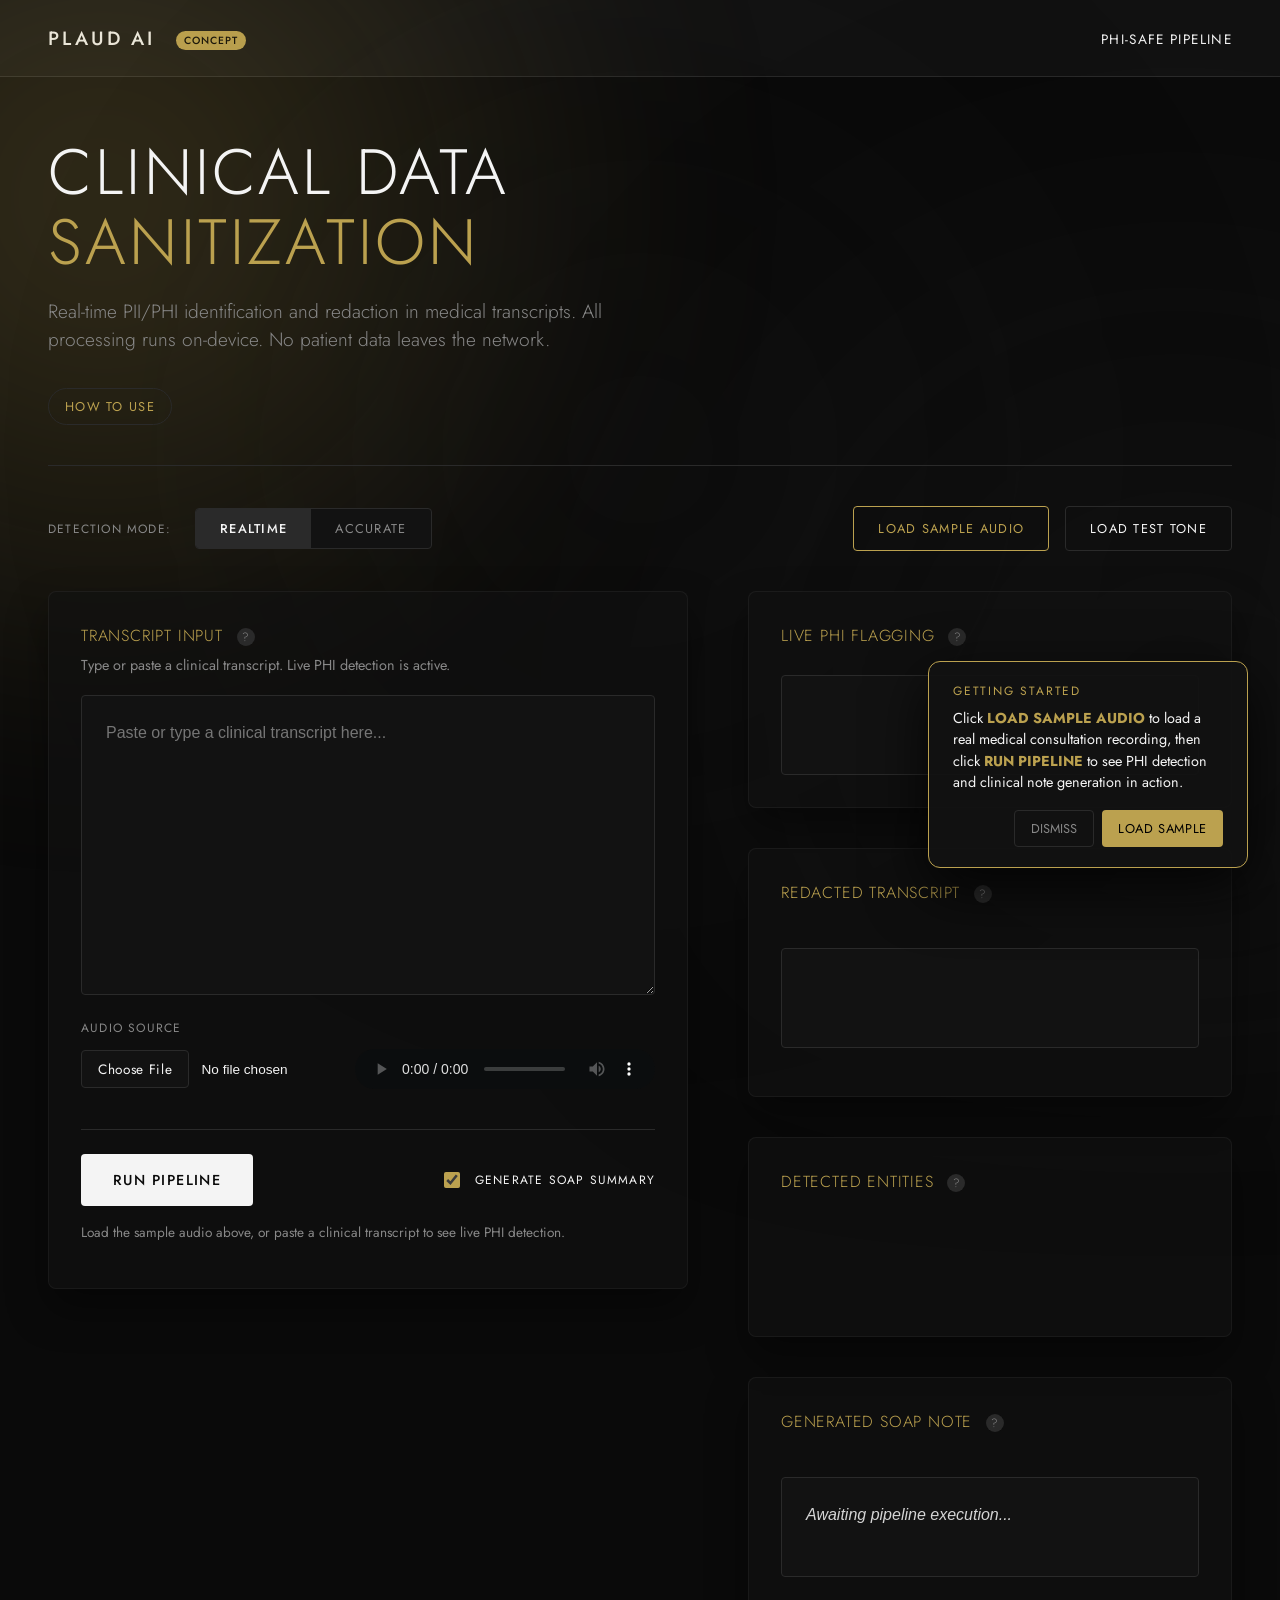
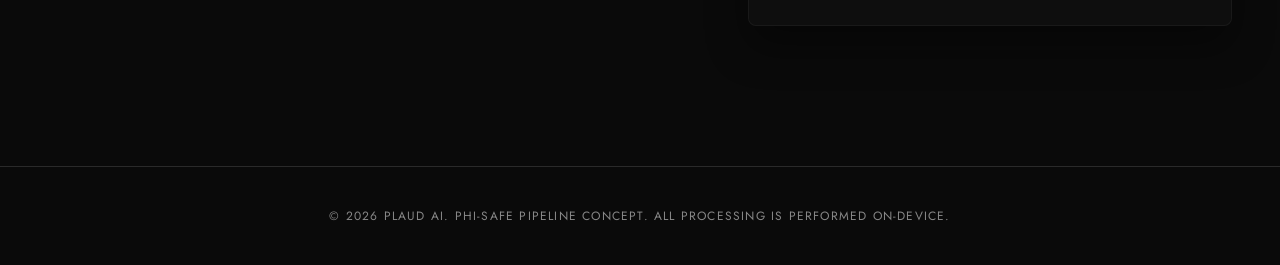
<file: docs/index.html>
<!doctype html>
<html lang="en">
  <head>
    <meta charset="UTF-8" />
    <meta name="viewport" content="width=device-width, initial-scale=1.0" />
    <title>Plaud AI | PHI-Safe Clinical Pipeline Demo</title>
    <meta name="description" content="A proof-of-concept for real-time PII/PHI identification in medical transcripts, built for Plaud's clinical workflow." />
    <link href="https://fonts.googleapis.com/css2?family=Jost:wght@300;400;500;600&display=swap" rel="stylesheet">
    <link rel="stylesheet" href="static/style.css" />
    <style>
      /* Spinner Overlay */
      .spinner-overlay {
        display: none;
        position: fixed;
        inset: 0;
        background: rgba(10, 10, 10, 0.85);
        z-index: 9999;
        flex-direction: column;
        align-items: center;
        justify-content: center;
        gap: 24px;
        backdrop-filter: blur(4px);
      }
      .spinner-overlay.active { display: flex; }
      .spinner {
        width: 56px; height: 56px;
        border: 3px solid rgba(187, 161, 79, 0.2);
        border-top-color: var(--accent-gold);
        border-radius: 50%;
        animation: spin 0.8s linear infinite;
      }
      @keyframes spin { to { transform: rotate(360deg); } }
      .spinner-label {
        font-family: 'Jost', sans-serif;
        font-size: 0.85rem;
        letter-spacing: 0.15em;
        color: var(--accent-gold);
        text-transform: uppercase;
      }
      .spinner-steps { display: flex; flex-direction: column; align-items: center; gap: 8px; }
      .spinner-step { font-size: 0.8rem; color: var(--text-muted); letter-spacing: 0.05em; opacity: 0; transition: opacity 0.5s; }
      .spinner-step.visible { opacity: 1; }

      /* Tour overlay */
      .tour-overlay {
        position: fixed;
        bottom: 32px; right: 32px;
        background: rgba(18,18,18,0.95);
        border: 1px solid var(--accent-gold);
        border-radius: 12px;
        padding: 20px 24px;
        max-width: 320px;
        z-index: 100;
        box-shadow: 0 20px 60px rgba(0,0,0,0.8);
        animation: slideUp 0.4s ease;
      }
      @keyframes slideUp { from { opacity:0; transform: translateY(20px);} to { opacity:1; transform: translateY(0);} }
      .tour-title { font-family: 'Jost', sans-serif; font-size: 0.75rem; letter-spacing: 0.15em; color: var(--accent-gold); text-transform: uppercase; margin-bottom: 8px; }
      .tour-text { font-size: 0.9rem; color: var(--text-main); line-height: 1.5; margin: 0 0 16px; }
      .tour-actions { display: flex; gap: 8px; justify-content: flex-end; }
      .tour-btn { background: var(--accent-gold); color: #000; border: none; padding: 8px 16px; font-family: 'Jost', sans-serif; font-size: 0.8rem; letter-spacing: 0.05em; cursor: pointer; border-radius: 4px; }
      .tour-skip { background: transparent; color: var(--text-muted); border: 1px solid var(--border-color); padding: 8px 16px; font-family: 'Jost', sans-serif; font-size: 0.8rem; cursor: pointer; border-radius: 4px; }

      /* Results reveal animation */
      .result-reveal { animation: resultFade 0.5s ease forwards; }
      @keyframes resultFade { from { opacity:0; transform: translateY(8px); } to { opacity:1; transform: translateY(0); } }

      /* Nav badge */
      .demo-badge { font-size: 0.65rem; letter-spacing: 0.1em; background: var(--accent-gold); color: #000; padding: 2px 8px; border-radius: 999px; margin-left: 12px; vertical-align: middle; }
    </style>
  </head>
  <body>
    <!-- Parallax Background Layers -->
    <div class="bg-layer bg1"></div>
    <div class="bg-layer bg2"></div>
    <div class="bg-layer bg3"></div>

    <!-- Spinner Overlay -->
    <div id="spinnerOverlay" class="spinner-overlay" aria-live="polite">
      <div class="spinner"></div>
      <div class="spinner-steps">
        <div class="spinner-label">Processing</div>
        <div class="spinner-step" id="step1">Analyzing audio transcript...</div>
        <div class="spinner-step" id="step2">Detecting PHI entities with Presidio...</div>
        <div class="spinner-step" id="step3">Redacting sensitive information...</div>
        <div class="spinner-step" id="step4">Generating clinical SOAP note...</div>
      </div>
    </div>

    <!-- Guided Tour -->
    <div id="tourOverlay" class="tour-overlay">
      <div class="tour-title">Getting Started</div>
      <p class="tour-text">Click <strong style="color:var(--accent-gold)">LOAD SAMPLE AUDIO</strong> to load a real medical consultation recording, then click <strong style="color:var(--accent-gold)">RUN PIPELINE</strong> to see PHI detection and clinical note generation in action.</p>
      <div class="tour-actions">
        <button class="tour-skip" onclick="closeTour()">DISMISS</button>
        <button class="tour-btn" onclick="closeTour(); document.getElementById('loadSample').click()">LOAD SAMPLE</button>
      </div>
    </div>

    <!-- Top Navigation Bar -->
    <nav class="top-nav">
      <div class="logo">PLAUD AI <span class="demo-badge">CONCEPT</span></div>
      <div class="nav-links">
        <a href="#">PHI-SAFE PIPELINE</a>
      </div>
    </nav>

    <main class="shell">
      <header class="hero">
        <div class="hero-content">
          <h1>CLINICAL DATA <br><span class="accent-text">SANITIZATION</span></h1>
          <p class="subtitle">Real-time PII/PHI identification and redaction in medical transcripts. All processing runs on-device. No patient data leaves the network.</p>
        </div>
        <div class="hero-instructions" data-tooltip="Step 1: Click LOAD SAMPLE AUDIO to load a real consultation recording.&#10;Step 2: Click RUN PIPELINE to process the audio.&#10;Step 3: Review the flagged entities, redacted transcript, and generated SOAP note.">
          HOW TO USE
        </div>
      </header>

      <div class="divider"></div>

      <section class="controls fade-in">
        <div class="controls-left">
          <span class="mode-label">DETECTION MODE:</span>
          <div class="mode-toggle">
            <button id="modeRealtime" class="mode active">REALTIME</button>
            <button id="modeAccurate" class="mode">ACCURATE</button>
          </div>
        </div>
        <div class="actions">
          <button id="loadSample" class="btn-outline pulse-btn" data-tooltip="Load a real de-identified medical consultation recording to see the pipeline in action.">LOAD SAMPLE AUDIO</button>
          <button id="loadTone" class="btn-outline">LOAD TEST TONE</button>
        </div>
      </section>

      <section class="panel-grid fade-in">

        <!-- Left Column: Input -->
        <div class="col-left">
          <article class="panel">
            <div class="panel-header">
              <h3>TRANSCRIPT INPUT <span class="tooltip-icon" data-tooltip="Paste a medical transcript here. PHI entities are identified in real time as you type, with zero latency.">?</span></h3>
              <p class="panel-desc">Type or paste a clinical transcript. Live PHI detection is active.</p>
            </div>
            <textarea id="transcriptInput" placeholder="Paste or type a clinical transcript here..."></textarea>

            <div class="audio-section">
              <span class="audio-label">AUDIO SOURCE</span>
              <div class="audio-row">
                <input id="audioInput" class="file-input" type="file" accept="audio/*" />
                <audio id="audioPreview" controls class="custom-audio"></audio>
              </div>
            </div>

            <div class="pipeline-row">
              <button id="runPipeline" class="btn-primary">RUN PIPELINE</button>
              <label class="checkbox-label">
                <input type="checkbox" id="includeSoap" checked />
                <span class="checkbox-text">GENERATE SOAP SUMMARY</span>
              </label>
            </div>
            <p id="status" class="status-text"></p>
          </article>
        </div>

        <!-- Right Column: Outputs -->
        <div class="col-right">

          <article class="panel output-panel">
            <div class="panel-header">
              <h3>LIVE PHI FLAGGING <span class="tooltip-icon" data-tooltip="Identified PHI entities are highlighted inline within the original transcript. Entity type labels appear alongside each detected value.">?</span></h3>
            </div>
            <div id="highlighted" class="content-box highlight"></div>
          </article>

          <article class="panel output-panel">
            <div class="panel-header">
              <h3>REDACTED TRANSCRIPT <span class="tooltip-icon" data-tooltip="The exact original transcript with PHI values replaced by entity-type tags. Word order and clinical content are preserved verbatim.">?</span></h3>
            </div>
            <pre id="redacted" class="content-box"></pre>
          </article>

          <article class="panel output-panel">
            <div class="panel-header">
              <h3>DETECTED ENTITIES <span class="tooltip-icon" data-tooltip="A full list of identified PHI entities, their original values, and detection confidence scores.">?</span></h3>
            </div>
            <div id="entityChips" class="chips-container"></div>
          </article>

          <article class="panel output-panel">
            <div class="panel-header">
              <h3>GENERATED SOAP NOTE <span class="tooltip-icon" data-tooltip="Structured clinical note generated by the local language model using only the redacted transcript. No PHI is passed to the model at any point.">?</span></h3>
            </div>
            <pre id="soap" class="content-box soap-box">Awaiting pipeline execution...</pre>
          </article>

        </div>
      </section>
    </main>

    <footer class="footer">
      <p>&copy; 2026 Plaud AI. PHI-Safe Pipeline Concept. All processing is performed on-device.</p>
    </footer>

    <script>
      // ─── Constants ──────────────────────────────────────────────────────────
      // Real transcript produced by Whisper (accurate mode) on the sample audio
      const SAMPLE_TRANSCRIPT = `Hi. Hi there, it's Dr Smith from Babylon. Hi. Can you confirm your name, date of birth and your home address please? Yes, my name is Mary Jones. My date of birth is January 1st, 1980 and my address is Sixties Lone Avenue, London. Okay, are you in a private place where you can have a consultation today? Absolutely. What can I do for you? So, a couple things, I think I may have overdone my workouts and now my knees are hurting and they're clicking a lot and it's starting to worry me. I can't run very far anymore without just feeling pain in my knees and then sometimes I also get this weird tingling in my toes. So yeah, that's it. I'm just concerned and I figured, you know, I'd call and see if you can help me figure out what's going on. Okay, that's fine. So when do you think it started? So probably it's been about two weeks. Okay. And any joint problems before that? You know, not really. I mean, I play a lot of sports and I had a, like I placed some ice hockey and I had this injury a few months ago. You know, I just like fell on the ice and, you know, had a huge bruise, but I think that's about it. Okay. So at the moment, just tell me about the exercise that you're doing normally. So I'm training. Well, I'm currently training for a marathon. It's going to happen in June. And so I'm trying to run like, I mean, right now I'm actually not even doing such long runs, maybe like seven or eight miles. And so I started about maybe a month ago. I'm like, you know, four or five miles, and I've just done like a couple of seven mile runs. And then, and then, you know, I go to the gym like two times a week and kind of do my usual routine. But yeah, I think the only thing that's really different has have been the runs, the longer runs. And have you had any times when the knee feels like it's giving way underneath you? Um, well, what do you mean by that? I'm not sure what what it means. So it means if you're if you're there and you just feel it sort of jolt, like give way feel unstable underneath you. Not not that. I mean, it just kind of starts hurting, you know. And does it hurt? How far into the run does it generally hurt? You know, I would say it probably starts like after maybe 20 minutes or so, which is probably, I don't know, like somewhere around mile three, maybe one and a half or three miles. Okay, oh, you're fast. I'm switching my kilometers in miles. I'm not sure. Sorry. And do you have to stop running or can you run through the pain? Yeah, that is a good question. So you know, the last few times, the last time actually stopped, I mean, I ran a little bit longer, but then I stopped because it was, I feel like it's getting worse. And when I started doing my abs, that you know, when I do my abs, it kind of required me to move my, you know, to kind of go from the flex position of my knees and straighten my legs. Then I hear all this clicking. Okay. And I think that's also freaked me out. And I just figured you know, something wrong. You said before it's both knees. So it's more, it's actually my right knee. It hurts. Any problems with your left one? No. Okay, can you just describe in the knee or show me where about the pain is happening, mainly? So, you know, I just want to say that I'm not sure if I'm so, you know, I feel it, it's kind of weird. I feel it in the middle, but I almost feel like maybe kind of`;

      // Real PHI entities detected by Presidio on the above transcript
      const MOCK_PHI = [
        { entity: "PERSON",    value: "Dr Smith",          confidence: "0.85" },
        { entity: "LOCATION",  value: "Babylon",           confidence: "0.85" },
        { entity: "PERSON",    value: "Mary Jones",        confidence: "0.85" },
        { entity: "DATE_TIME", value: "January 1st, 1980", confidence: "0.85" },
        { entity: "LOCATION",  value: "London",            confidence: "0.85" },
        { entity: "DATE_TIME", value: "about two weeks",   confidence: "0.85" },
        { entity: "DATE_TIME", value: "a few months ago",  confidence: "0.85" },
        { entity: "DATE_TIME", value: "June",              confidence: "0.85" },
        { entity: "DATE_TIME", value: "a month ago",       confidence: "0.85" },
        { entity: "DATE_TIME", value: "20 minutes",        confidence: "0.85" },
      ];

      // Real redacted transcript produced by Presidio on the above transcript
      const MOCK_REDACTED = `Hi. Hi there, it's <PERSON> from <LOCATION>. Hi. Can you confirm your name, date of birth and your home address please? Yes, my name is <PERSON>. My date of birth is <DATE_TIME> and my address is Sixties Lone Avenue, <LOCATION>. Okay, are you in a private place where you can have a consultation today? Absolutely. What can I do for you? So, a couple things, I think I may have overdone my workouts and now my knees are hurting and they're clicking a lot and it's starting to worry me. I can't run very far anymore without just feeling pain in my knees and then sometimes I also get this weird tingling in my toes. So yeah, that's it. I'm just concerned and I figured, you know, I'd call and see if you can help me figure out what's going on. Okay, that's fine. So when do you think it started? So probably it's been <DATE_TIME>. Okay. And any joint problems before that? You know, not really. I mean, I play a lot of sports and I had a, like I placed some ice hockey and I had this injury <DATE_TIME>. You know, I just like fell on the ice and, you know, had a huge bruise, but I think that's about it. Okay. So at the moment, just tell me about the exercise that you're doing normally. So I'm training. Well, I'm currently training for a marathon. It's going to happen in <DATE_TIME>. And so I'm trying to run like, I mean, right now I'm actually not even doing such long runs, maybe like seven or eight miles. And so I started about maybe <DATE_TIME>. I'm like, you know, four or five miles, and I've just done like a couple of seven mile runs. And then, and then, you know, I go to the gym like two times a week and kind of do my usual routine. But yeah, I think the only thing that's really different has have been the runs, the longer runs. And have you had any times when the knee feels like it's giving way underneath you? Um, well, what do you mean by that? I'm not sure what what it means. So it means if you're if you're there and you just feel it sort of jolt, like give way feel unstable underneath you. Not not that. I mean, it just kind of starts hurting, you know. And does it hurt? How far into the run does it generally hurt? You know, I would say it probably starts like after maybe <DATE_TIME> or so, which is probably, I don't know, like somewhere around mile three, maybe one and a half or three miles. Okay, oh, you're fast. I'm switching my kilometers in miles. I'm not sure. Sorry. And do you have to stop running or can you run through the pain? Yeah, that is a good question. So you know, the last few times, the last time actually stopped, I mean, I ran a little bit longer, but then I stopped because it was, I feel like it's getting worse. And when I started doing my abs, that you know, when I do my abs, it kind of required me to move my, you know, to kind of go from the flex position of my knees and straighten my legs. Then I hear all this clicking. Okay. And I think that's also freaked me out. And I just figured you know, something wrong. You said before it's both knees. So it's more, it's actually my right knee. It hurts. Any problems with your left one? No. Okay, can you just describe in the knee or show me where about the pain is happening, mainly? So, you know, I just want to say that I'm not sure if I'm so, you know, I feel it, it's kind of weird. I feel it in the middle, but I almost feel like maybe kind of`;

      const ENTITY_COLORS = {
        PERSON:           "#3F1D24",
        DATE_TIME:        "#1E293B",
        LOCATION:         "#362F1C",
        PHONE_NUMBER:     "#172554",
        EMAIL_ADDRESS:    "#064E3B",
        MEDICAL_LICENSE:  "#451A03",
        US_DRIVER_LICENSE:"#312E81",
        US_SSN:           "#4C1D95",
        AGE:              "#1F2937",
      };

      // ─── State ───────────────────────────────────────────────────────────────
      const state = { mode: "realtime", audioFile: null, liveTimer: null };
      const el = (id) => document.getElementById(id);

      // ─── Live Mock Detection ─────────────────────────────────────────────────
      function detectPhiInText(text) {
        const patterns = [
          { type: "US_SSN",           re: /\b\d{3}-\d{2}-\d{4}\b/g,                   score: 0.99 },
          { type: "PHONE_NUMBER",     re: /\b(\+1[-.\s]?)?\(?\d{3}\)?[-.\s]\d{3}[-.\s]\d{4}\b/g, score: 0.99 },
          { type: "MEDICAL_LICENSE",  re: /\bMRN[-\s]?\d+[-\d]*\b/gi,                 score: 0.95 },
          { type: "EMAIL_ADDRESS",    re: /\b[A-Za-z0-9._%+-]+@[A-Za-z0-9.-]+\.[A-Z]{2,}\b/gi, score: 0.98 },
          { type: "DATE_TIME",        re: /\b(?:Jan|Feb|Mar|Apr|May|Jun|Jul|Aug|Sep|Oct|Nov|Dec)[a-z]*\.?\s+\d{1,2},?\s+\d{4}\b/gi, score: 0.97 },
          { type: "AGE",              re: /\b\d{1,3}-year-old\b/gi,                    score: 0.91 },
          { type: "PERSON",           re: /\bDr\.?\s+[A-Z][a-z]+(?:\s+[A-Z][a-z]+)?\b/g, score: 0.94 },
        ];
        const hits = [];
        const covered = new Set();
        for (const { type, re, score } of patterns) {
          let m;
          while ((m = re.exec(text)) !== null) {
            const key = `${m.index}-${m.index + m[0].length}`;
            if (!covered.has(key)) {
              hits.push({ entity: type, value: m[0], start: m.index, end: m.index + m[0].length, score });
              covered.add(key);
            }
          }
        }
        return hits.sort((a, b) => a.start - b.start);
      }

      function colorize(text, hits) {
        if (!text) return "";
        let out = "", cursor = 0;
        const escape = (s) => s.replace(/&/g,"&amp;").replace(/</g,"&lt;").replace(/>/g,"&gt;");
        for (const h of hits) {
          if (h.start < cursor) continue;
          out += escape(text.slice(cursor, h.start));
          const color = ENTITY_COLORS[h.entity] || "#1E293B";
          out += `<mark style="background:${color};border:1px solid rgba(255,255,255,0.15);padding:2px 5px;border-radius:4px;">${escape(h.value)} <b>${h.entity}</b></mark>`;
          cursor = h.end;
        }
        out += escape(text.slice(cursor));
        return out.replace(/\n/g, "<br>");
      }

      function redactText(text, hits) {
        if (!hits.length) return text;
        let out = "", cursor = 0;
        for (const h of [...hits].sort((a,b) => a.start - b.start)) {
          if (h.start < cursor) continue;
          out += text.slice(cursor, h.start) + `<${h.entity}>`;
          cursor = h.end;
        }
        return out + text.slice(cursor);
      }

      function renderChips(hits) {
        const container = el("entityChips");
        container.innerHTML = "";
        for (const h of hits) {
          const d = document.createElement("div");
          d.className = "entity-chip result-reveal";
          d.innerHTML = `<span class="chip-type">${h.entity}</span><span class="chip-val">${h.value}</span><span class="chip-conf">${h.score?.toFixed(2) ?? h.confidence}</span>`;
          container.appendChild(d);
        }
      }

      function runLiveGuard() {
        const text = el("transcriptInput").value || "";
        if (!text.trim()) {
          el("highlighted").innerHTML = "";
          el("redacted").textContent = "";
          el("entityChips").innerHTML = "";
          return;
        }
        const hits = detectPhiInText(text);
        el("highlighted").innerHTML = colorize(text, hits);
        el("redacted").textContent = redactText(text, hits);
        renderChips(hits);
      }

      // ─── Spinner Helpers ─────────────────────────────────────────────────────
      const STEPS = ["step1","step2","step3","step4"];
      let stepIndex = 0, stepInterval = null;

      function showSpinner() {
        const ov = el("spinnerOverlay");
        STEPS.forEach(s => el(s).classList.remove("visible"));
        ov.classList.add("active");
        stepIndex = 0;
        el(STEPS[stepIndex]).classList.add("visible");
        stepInterval = setInterval(() => {
          stepIndex++;
          if (stepIndex < STEPS.length) el(STEPS[stepIndex]).classList.add("visible");
          else clearInterval(stepInterval);
        }, 900);
      }

      function hideSpinner() {
        clearInterval(stepInterval);
        el("spinnerOverlay").classList.remove("active");
      }

      // ─── Pipeline Mock ───────────────────────────────────────────────────────
      async function runPipeline() {
        const btn = el("runPipeline");
        btn.disabled = true;
        btn.textContent = "PROCESSING...";
        el("status").textContent = "";
        showSpinner();

        await new Promise(r => setTimeout(r, 3800));

        hideSpinner();

        const includeSoap = el("includeSoap").checked;
        const textInBox = el("transcriptInput").value.trim();
        const sampleAudioLoaded = state.sampleAudioLoaded;
        const customAudioLoaded = state.audioFile !== null && !sampleAudioLoaded;

        if (customAudioLoaded) {
          // Cannot transcribe arbitrary audio in a static browser app
          el("highlighted").innerHTML = "<span style='color:var(--text-muted);font-size:0.9em;line-height:1.8;'>Audio transcription from uploaded files requires the full local deployment with the Whisper backend running.\n\nTo see transcription in this demo, use the LOAD SAMPLE AUDIO button to load the pre-processed consultation recording.\n\nAlternatively, paste your transcript text directly into the text area above and PHI detection will run immediately.</span>".replace(/\n/g, "<br>");
          el("redacted").textContent = "";
          el("entityChips").innerHTML = "";
          el("soap").textContent = "";
          el("status").textContent = "Custom audio transcription requires the local server deployment.";
        } else if (sampleAudioLoaded || !textInBox) {
          // Show the real Whisper transcription pre-computed from the sample audio
          el("transcriptInput").value = SAMPLE_TRANSCRIPT;
          const hitsWithPos = MOCK_PHI.map(p => {
            const idx = SAMPLE_TRANSCRIPT.indexOf(p.value);
            return { ...p, start: idx, end: idx + p.value.length, score: parseFloat(p.confidence) };
          }).filter(p => p.start >= 0);
          el("highlighted").innerHTML = colorize(SAMPLE_TRANSCRIPT, hitsWithPos);
          el("redacted").textContent = MOCK_REDACTED;
          renderChips(MOCK_PHI);
          if (includeSoap) el("soap").textContent = "SOAP note generation is available in the full local deployment using the self-hosted language model.";
          el("status").textContent = `Transcription complete. ${MOCK_PHI.length} PHI entities identified and redacted.`;
        } else {
          // User pasted custom text -- use live JS PHI detection
          const hits = detectPhiInText(textInBox);
          el("highlighted").innerHTML = colorize(textInBox, hits);
          el("redacted").textContent = redactText(textInBox, hits);
          renderChips(hits);
          if (includeSoap) el("soap").textContent = "SOAP note generation is available in the full local deployment using the self-hosted language model.";
          el("status").textContent = `${hits.length} PHI ${hits.length === 1 ? "entity" : "entities"} identified and redacted.`;
        }
        btn.disabled = false;
        btn.textContent = "RUN PIPELINE";

        // Add reveal animation to output panels
        ["highlighted","redacted","entityChips","soap"].forEach(id => {
          const el2 = el(id);
          el2.classList.remove("result-reveal");
          void el2.offsetWidth;
          el2.classList.add("result-reveal");
        });
      }

      // ─── Sample Audio Loading ────────────────────────────────────────────────
      async function setPreviewFromUrl(url, btn) {
        const orig = btn.textContent;
        btn.textContent = "LOADING...";
        btn.disabled = true;
        btn.classList.remove("pulse-btn");
        el("status").textContent = "Loading sample audio...";
        try {
          el("audioPreview").src = url;
          const res = await fetch(url);
          const blob = await res.blob();
          state.audioFile = new File([blob], url.split("/").pop(), { type: blob.type || "audio/mpeg" });
          btn.textContent = "SAMPLE LOADED";
          btn.style.borderColor = "var(--accent-gold)";
          btn.style.color = "var(--accent-gold)";
          // Clear the text box so user knows audio is the source
          el("transcriptInput").value = "";
          el("transcriptInput").placeholder = "Audio loaded. Click RUN PIPELINE to transcribe and detect PHI.";
          state.sampleAudioLoaded = true;
          state.audioFile = blob;
          el("status").textContent = "Audio loaded. Click RUN PIPELINE to process.";
        } catch(e) {
          btn.textContent = "LOAD ERROR";
          el("status").textContent = "Could not load sample audio. Check your connection.";
        } finally {
          btn.disabled = false;
          setTimeout(() => {
            btn.textContent = orig;
            btn.style.borderColor = "";
            btn.style.color = "";
          }, 4000);
        }
      }

      // ─── Mode Toggle ─────────────────────────────────────────────────────────
      el("modeRealtime").onclick = () => {
        state.mode = "realtime";
        el("modeRealtime").classList.add("active");
        el("modeAccurate").classList.remove("active");
      };
      el("modeAccurate").onclick = () => {
        state.mode = "accurate";
        el("modeAccurate").classList.add("active");
        el("modeRealtime").classList.remove("active");
      };

      // ─── Event Bindings ──────────────────────────────────────────────────────
      el("transcriptInput").addEventListener("input", () => {
        clearTimeout(state.liveTimer);
        state.liveTimer = setTimeout(runLiveGuard, 300);
      });

      el("runPipeline").onclick = runPipeline;

      el("audioInput").addEventListener("change", (e) => {
        const file = e.target.files?.[0];
        if (file) {
          state.audioFile = file;
          state.sampleAudioLoaded = false; // custom upload, not the pre-computed sample
          el("audioPreview").src = URL.createObjectURL(file);
          el("transcriptInput").value = "";
          el("transcriptInput").placeholder = "Custom audio detected. Paste the transcript manually, or use LOAD SAMPLE AUDIO for the pre-computed demo.";
          el("status").textContent = "Custom audio loaded. Note: transcription from arbitrary files requires the local backend deployment. Paste your transcript above, or use LOAD SAMPLE AUDIO.";
        }
      });

      el("loadSample").onclick = () => setPreviewFromUrl("static/samples/day5_consultation11_combined_loud.mp3", el("loadSample"));
      el("loadTone").onclick = () => setPreviewFromUrl("static/samples/audio_test_tone.wav", el("loadTone"));

      // ─── Tour ────────────────────────────────────────────────────────────────
      function closeTour() { el("tourOverlay").style.display = "none"; }

      // ─── Boot ────────────────────────────────────────────────────────────────
      el("transcriptInput").value = "";
      el("status").textContent = "Load the sample audio above, or paste a clinical transcript to see live PHI detection.";
    </script>
  </body>
</html>
</file>
<file: docs/static/style.css>
:root {
  --bg-color: #0A0A0A;
  --surface-color: #121212;
  --text-main: #F4F4F4;
  --text-muted: #888888;
  --border-color: #2A2A2A;
  --accent-gold: #BBA14F;
  --accent-gold-hover: #D4B65E;
}

* { box-sizing: border-box; }

body {
  margin: 0;
  font-family: 'Jost', 'Helvetica Neue', Helvetica, Arial, sans-serif;
  background: var(--bg-color);
  color: var(--text-main);
  min-height: 100vh;
  -webkit-font-smoothing: antialiased;
  -moz-osx-font-smoothing: grayscale;
  overflow-x: hidden;
}

/* Background Gradients & Animation */
.bg-layer {
  position: fixed;
  inset: -20%;
  filter: blur(100px);
  pointer-events: none;
  z-index: 0;
  opacity: 0.25; /* Subtle for luxury dark mode */
}
.bg1 { background: radial-gradient(circle at 20% 30%, #BBA14F 0%, transparent 35%); animation: drift 25s infinite alternate; }
.bg2 { background: radial-gradient(circle at 80% 70%, #2A2A2A 0%, transparent 40%); animation: drift2 30s infinite alternate; }
.bg3 { background: radial-gradient(circle at 50% 50%, #1A1A1A 0%, transparent 50%); animation: drift3 20s infinite alternate; }

@keyframes drift { from { transform: translate(-5%, -5%);} to { transform: translate(5%, 5%);} }
@keyframes drift2 { from { transform: translate(5%, -5%);} to { transform: translate(-5%, 5%);} }
@keyframes drift3 { from { transform: translate(0%, 5%);} to { transform: translate(0%, -5%);} }

/* Typography */
h1, h2, h3, h4 { font-weight: 300; letter-spacing: 0.05em; margin: 0; text-transform: uppercase; }

/* Top Nav */
.top-nav {
  display: flex;
  justify-content: space-between;
  align-items: center;
  padding: 24px 48px;
  background: var(--surface-color);
  border-bottom: 1px solid var(--border-color);
}
.logo { font-size: 1.2rem; font-weight: 500; letter-spacing: 0.15em; }
.nav-links a { text-decoration: none; color: var(--text-main); font-size: 0.85rem; letter-spacing: 0.1em; }

/* Core Layout */
.shell { max-width: 1400px; margin: 0 auto; padding: 60px 48px; position: relative; z-index: 1; }

.hero { margin-bottom: 40px; }
.hero h1 { font-size: 4rem; line-height: 1.1; margin-bottom: 16px; }
.accent-text { color: var(--accent-gold); }
.subtitle { font-size: 1.2rem; color: var(--text-muted); max-width: 600px; font-weight: 300; }

.divider { height: 1px; background: var(--border-color); margin: 40px 0; }

/* Controls */
.controls { display: flex; justify-content: space-between; align-items: center; margin-bottom: 40px; }
.controls-left { display: flex; align-items: center; gap: 24px; }
.mode-label { font-size: 0.75rem; letter-spacing: 0.1em; color: var(--text-muted); }
.mode-toggle { display: inline-flex; border: 1px solid var(--border-color); background: var(--surface-color); border-radius: 4px; overflow: hidden; }
.mode { background: transparent; border: none; padding: 10px 24px; font-family: 'Jost', sans-serif; font-size: 0.8rem; letter-spacing: 0.1em; cursor: pointer; transition: all 0.2s; color: var(--text-muted); }
.mode.active { background: var(--border-color); color: var(--text-main); font-weight: 500; }
.mode:not(.active):hover { color: var(--text-main); }

.actions { display: flex; gap: 16px; }
.btn-outline {
  background: transparent;
  border: 1px solid var(--border-color);
  padding: 12px 24px;
  font-family: 'Jost', sans-serif;
  font-size: 0.8rem;
  letter-spacing: 0.1em;
  cursor: pointer;
  color: var(--text-main);
  transition: all 0.3s ease;
  border-radius: 4px;
}
.btn-outline:hover { border-color: var(--accent-gold); color: var(--accent-gold); }

/* Pulse Animation for Guided Tour */
.pulse-btn {
  position: relative;
  animation: pulse-glow 2s infinite;
  border-color: var(--accent-gold);
  color: var(--accent-gold);
}
@keyframes pulse-glow {
  0% { box-shadow: 0 0 0 0 rgba(187, 161, 79, 0.4); }
  70% { box-shadow: 0 0 0 10px rgba(187, 161, 79, 0); }
  100% { box-shadow: 0 0 0 0 rgba(187, 161, 79, 0); }
}

/* Grid Layout */
.panel-grid { display: grid; grid-template-columns: 1fr 1fr; gap: 60px; }
.col-left, .col-right { display: flex; flex-direction: column; gap: 40px; }

/* Panels */
.panel { 
  display: flex; 
  flex-direction: column;
  background: rgba(18, 18, 18, 0.6);
  border: 1px solid rgba(255, 255, 255, 0.05);
  backdrop-filter: blur(20px);
  -webkit-backdrop-filter: blur(20px);
  padding: 32px;
  border-radius: 8px;
  box-shadow: 0 20px 40px rgba(0,0,0,0.4);
}
.panel-header { margin-bottom: 20px; }
.panel-header h3 { font-size: 1rem; color: var(--accent-gold); margin-bottom: 8px; }
.panel-desc { font-size: 0.9rem; color: var(--text-muted); margin: 0; }

/* Inputs & Content Boxes */
textarea, .content-box {
  width: 100%;
  background: var(--surface-color);
  border: 1px solid var(--border-color);
  color: var(--text-main);
  padding: 24px;
  font-family: 'Helvetica Neue', Helvetica, Arial, sans-serif;
  font-size: 1rem;
  line-height: 1.6;
  transition: border-color 0.3s;
  white-space: pre-wrap; 
  word-wrap: break-word;
  word-break: normal;
  overflow-y: visible; 
  height: auto;
  border-radius: 4px;
}
textarea { min-height: 300px; resize: vertical; }
textarea:focus { outline: none; border-color: var(--accent-gold); }

.output-panel { min-height: 200px; }
.content-box { min-height: 100px; }
.soap-box { font-style: italic; color: #D4D4D4; }

/* Highlighting */
mark {
  color: #FAFAFA !important; /* High contrast text for dark mode highlighting */
  border: 1px solid rgba(255,255,255,0.15) !important;
  font-weight: 400;
}
mark b { font-size: 0.7em; letter-spacing: 0.05em; opacity: 0.7; text-transform: uppercase; margin-left: 6px; font-weight: 500; }

/* Entity Chips */
.chips-container { display: flex; flex-wrap: wrap; gap: 12px; }
.entity-chip {
  background: var(--surface-color);
  border: 1px solid var(--border-color);
  border-radius: 999px;
  padding: 8px 16px;
  display: flex;
  align-items: center;
  gap: 8px;
  font-size: 0.85rem;
  font-family: 'Helvetica Neue', sans-serif;
  color: var(--text-main);
}
.entity-chip .chip-type { font-family: 'Jost', sans-serif; font-size: 0.7rem; letter-spacing: 0.05em; color: var(--accent-gold); text-transform: uppercase; }
.entity-chip .chip-conf { font-size: 0.75rem; color: var(--text-muted); border-left: 1px solid var(--border-color); padding-left: 8px; }

/* Tooltips */
[data-tooltip] { position: relative; }
[data-tooltip]:hover::before {
  content: attr(data-tooltip);
  position: absolute;
  bottom: 100%;
  left: 50%;
  transform: translateX(-50%) translateY(-8px);
  background: var(--surface-color);
  color: var(--text-main);
  padding: 8px 12px;
  border-radius: 4px;
  font-size: 0.85rem;
  font-family: 'Helvetica Neue', sans-serif;
  font-weight: 400;
  white-space: pre-wrap;
  width: max-content;
  max-width: 250px;
  z-index: 100;
  box-shadow: 0 10px 25px rgba(0,0,0,0.8);
  border: 1px solid var(--border-color);
  pointer-events: none;
  animation: fadeUp 0.2s ease forwards;
}
.tooltip-icon {
  display: inline-flex;
  align-items: center;
  justify-content: center;
  width: 18px;
  height: 18px;
  border-radius: 50%;
  background: var(--border-color);
  font-size: 0.75rem;
  color: var(--text-muted);
  cursor: help;
  transition: all 0.2s;
  margin-left: 8px;
  vertical-align: middle;
}
.tooltip-icon:hover { background: var(--accent-gold); color: #000; }
.hero-instructions {
  display: inline-flex;
  align-items: center;
  gap: 8px;
  font-size: 0.8rem;
  letter-spacing: 0.1em;
  color: var(--accent-gold);
  border: 1px solid var(--border-color);
  padding: 8px 16px;
  border-radius: 999px;
  cursor: help;
  margin-top: 16px;
  transition: all 0.2s;
}
.hero-instructions:hover { border-color: var(--accent-gold); }

/* Audio Controls */
.audio-section { margin-top: 24px; }
.audio-label { font-size: 0.75rem; letter-spacing: 0.1em; color: var(--text-muted); display: block; margin-bottom: 12px; }
.audio-row { display: flex; align-items: center; gap: 16px; }
.file-input { font-size: 0.85rem; }
.file-input::file-selector-button {
  background: var(--surface-color); border: 1px solid var(--border-color); padding: 8px 16px; color: var(--text-main); cursor: pointer; margin-right: 12px; font-family: 'Jost', sans-serif; letter-spacing: 0.05em; transition: all 0.2s; border-radius: 4px;
}
.file-input::file-selector-button:hover { border-color: var(--accent-gold); color: var(--accent-gold); }
.custom-audio { height: 40px; flex-grow: 1; filter: invert(1) hue-rotate(180deg); } /* Dark mode audio player hack */

/* Actions */
.pipeline-row { margin-top: 40px; display: flex; align-items: center; justify-content: space-between; padding-top: 24px; border-top: 1px solid var(--border-color); }
.btn-primary {
  background: var(--text-main);
  border: none;
  color: var(--bg-color);
  padding: 16px 32px;
  font-family: 'Jost', sans-serif;
  font-size: 0.9rem;
  font-weight: 500;
  letter-spacing: 0.1em;
  cursor: pointer;
  transition: all 0.3s ease;
  border-radius: 4px;
}
.btn-primary:hover { background: var(--accent-gold); color: #000; }

.checkbox-label { display: flex; align-items: center; gap: 12px; cursor: pointer; }
.checkbox-text { font-size: 0.75rem; letter-spacing: 0.1em; }
.checkbox-label input { width: 16px; height: 16px; accent-color: var(--accent-gold); }

.status-text { font-size: 0.85rem; margin-top: 16px; color: var(--text-muted); }

/* Footer */
.footer { padding: 40px; text-align: center; border-top: 1px solid var(--border-color); margin-top: 80px; }
.footer p { font-size: 0.75rem; letter-spacing: 0.1em; color: var(--text-muted); text-transform: uppercase; margin: 0; }

/* Animations */
.fade-in { animation: fadeIn 0.8s ease forwards; }
@keyframes fadeIn { from { opacity: 0; transform: translateY(10px); } to { opacity: 1; transform: translateY(0); } }

/* Responsive */
@media (max-width: 1024px) { 
  .panel-grid { grid-template-columns: 1fr; } 
  .controls { flex-direction: column; align-items: flex-start; gap: 24px; }
}
</file>
